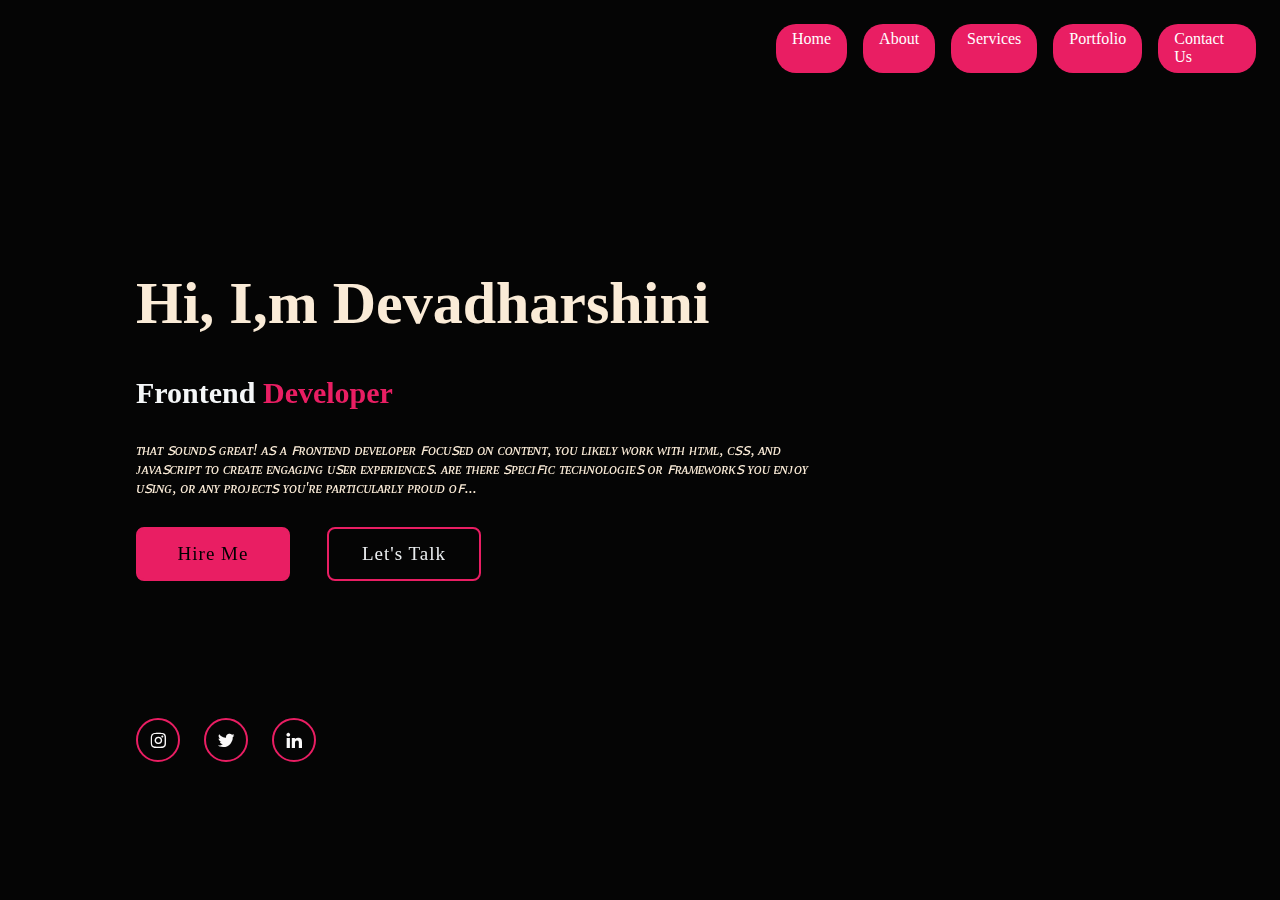
<file: index.html>
<!DOCTYPE html>
<html lang="en">
<head>
    <meta charset="UTF-8">
    <meta name="viewport" content="width=device-width, initial-scCale=1.0">
    <title>personal portfolio website</title>
    <link rel="stylesheet" href="port.css">
    <link href='https://unpkg.com/boxicons@2.1.4/css/boxicons.min.css' rel='stylesheet'>
</head>
<body>
    <div class="navbar">
        <div class="links">
          <a href="C:\Users\Devadharshini\OneDrive\Desktop\PORTFOLIO\New folder\New folder\port.html">Home</a>
          <a href="C:\Users\Devadharshini\OneDrive\Desktop\PORTFOLIO\New folder\New folder\About.html">About</a>
          <a href="C:\Users\Devadharshini\OneDrive\Desktop\PORTFOLIO\New folder\New folder\Services.html">Services</a>
          <a href="C:\Users\Devadharshini\OneDrive\Desktop\PORTFOLIO\New folder\New folder\port.html">Portfolio</a>
          <a href="C:\Users\Devadharshini\OneDrive\Desktop\PORTFOLIO\New folder\New folder\contact2.html">Contact Us</a>
        </div>
      </div>
    <section class="home">
        <div class="home-content">
            <h1>Hi, I,m Devadharshini</h1>
            <h3>Frontend <span>Developer</span></h3>
            <p>ᴛʜᴀᴛ ꜱᴏᴜɴᴅꜱ ɢʀᴇᴀᴛ! ᴀꜱ ᴀ ꜰʀᴏɴᴛᴇɴᴅ ᴅᴇᴠᴇʟᴏᴘᴇʀ ꜰᴏᴄᴜꜱᴇᴅ ᴏɴ ᴄᴏɴᴛᴇɴᴛ, ʏᴏᴜ ʟɪᴋᴇʟʏ ᴡᴏʀᴋ ᴡɪᴛʜ ʜᴛᴍʟ, ᴄꜱꜱ, ᴀɴᴅ ᴊᴀᴠᴀꜱᴄʀɪᴘᴛ ᴛᴏ ᴄʀᴇᴀᴛᴇ ᴇɴɢᴀɢɪɴɢ ᴜꜱᴇʀ ᴇxᴘᴇʀɪᴇɴᴄᴇꜱ. ᴀʀᴇ ᴛʜᴇʀᴇ ꜱᴘᴇᴄɪꜰɪᴄ ᴛᴇᴄʜɴᴏʟᴏɢɪᴇꜱ ᴏʀ ꜰʀᴀᴍᴇᴡᴏʀᴋꜱ ʏᴏᴜ ᴇɴᴊᴏʏ ᴜꜱɪɴɢ, ᴏʀ ᴀɴʏ ᴘʀᴏᴊᴇᴄᴛꜱ ʏᴏᴜ'ʀᴇ ᴘᴀʀᴛɪᴄᴜʟᴀʀʟʏ ᴘʀᴏᴜᴅ ᴏꜰ...</p>
            <div class="btn-box">
                <a href="#">Hire Me</a>
                <a href="C:\Users\Devadharshini\OneDrive\Desktop\PORTFOLIO\New folder\New folder\letstalk.html">Let's Talk</a>
            </div>
        </div>
        <div class="home-sci">
            <a href="https://www.instagram.com/iamdharz_offi/profilecard/?igsh=MTFsdGprbDhheng4cw=="><i class='bx bxl-instagram'></i></a>
            <a href="#"><i class='bx bxl-twitter'></i></a>
            <a href="https://www.linkedin.com/in/devadharshini-ragupathy-25329526a"><i class='bx bxl-linkedin'></i></a>
        </div>
        <span class="home-imghover">
        </span>
    </section>
</body>
</html>
</file>
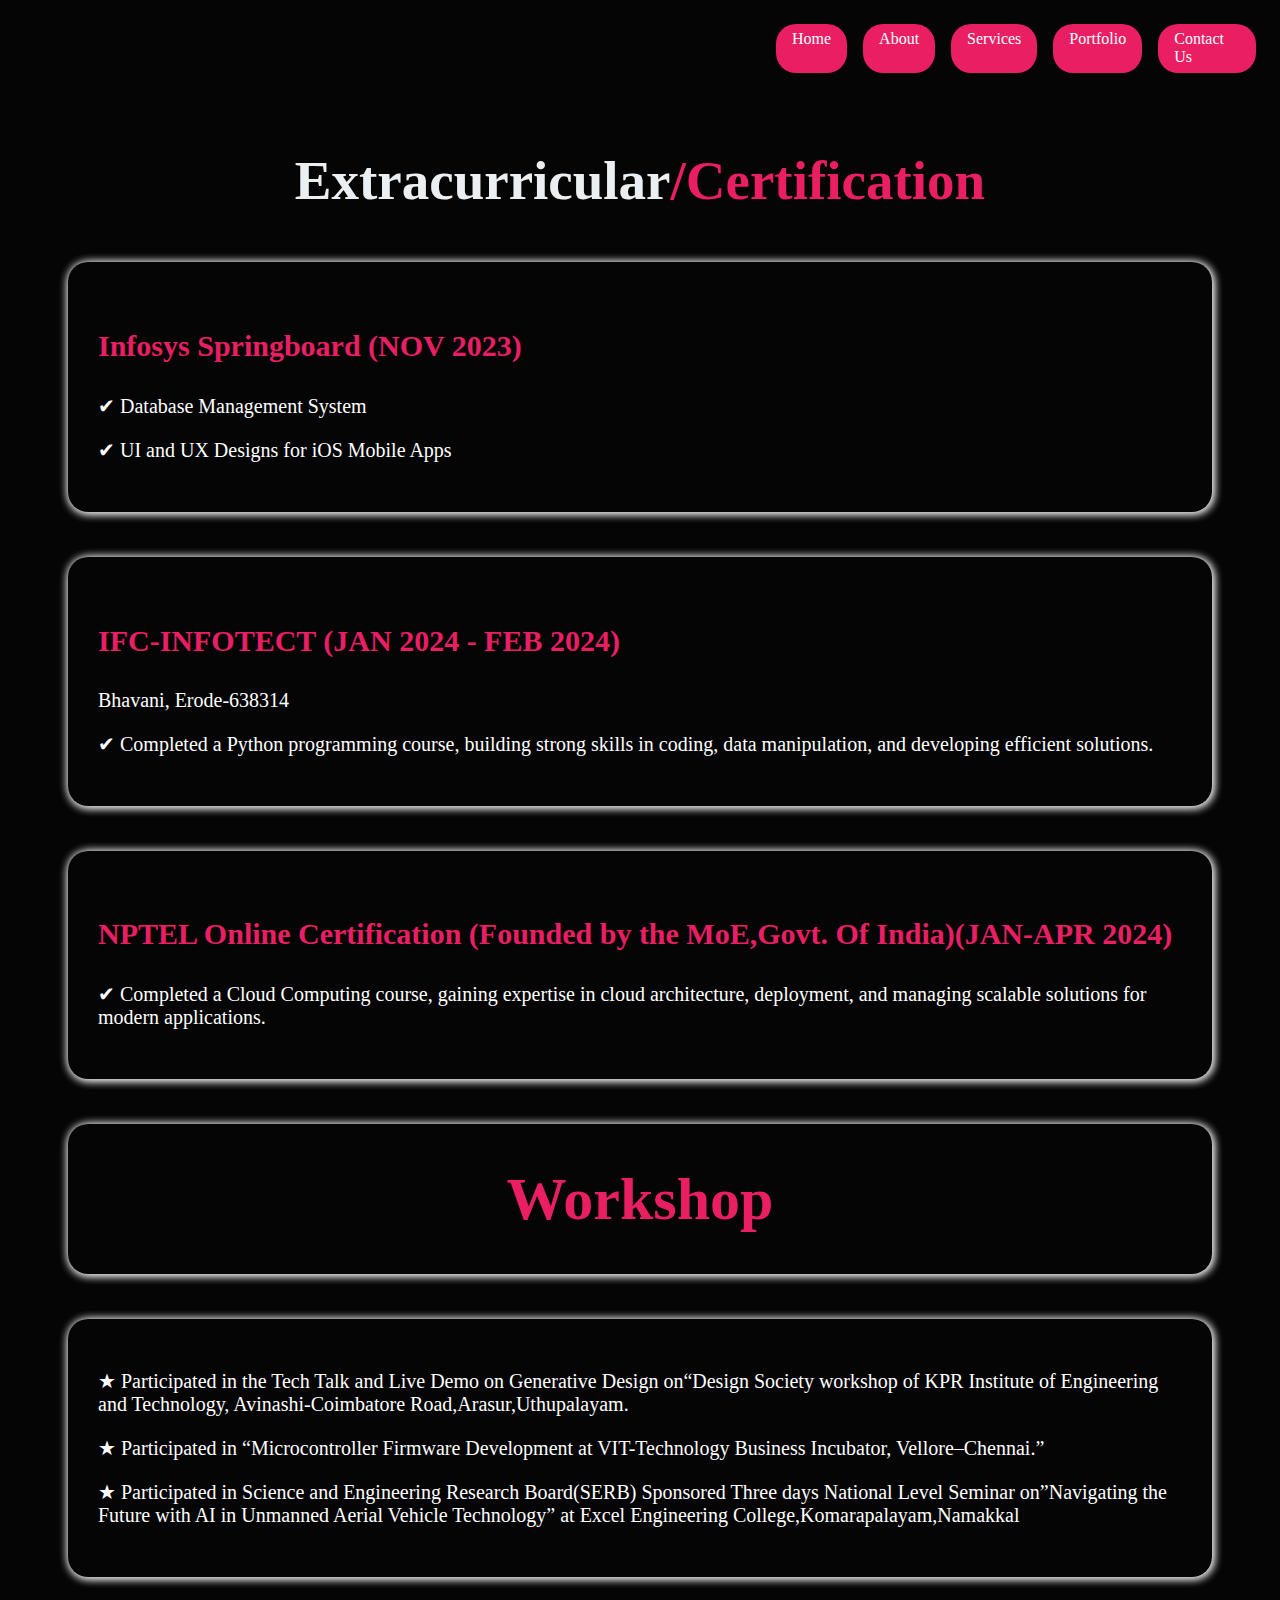
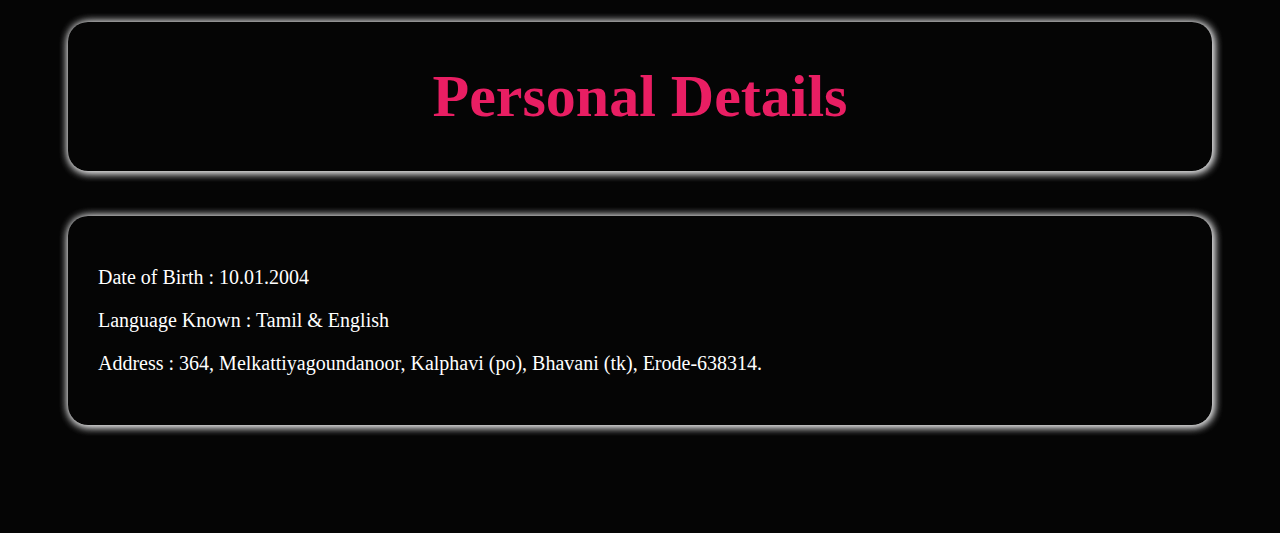
<file: About.html>
<!DOCTYPE html>
<html lang="en">
<head>
    <meta charset="UTF-8">
    <meta name="viewport" content="width=device-width, initial-scale=1.0">
    <title>Document</title>
</head>
<style>
.navbar {
      display: flex;
      justify-content: space-between;
      align-items: center;
      background-color: #050505;
      padding: 1em 1em;
      flex-wrap: wrap;
    }
.navbar .links {
      display: flex;
      gap: 1em;
      margin-left: 47em;
}

.navbar .links a {
      color: #fff;
      text-decoration: none;
      padding: 0.4em 1em;
      background-color:#e91e63;
      border-radius: 20px;
      font-size: 1em;
}
.navbar .links a:hover {
      background-color: #050505;
    }
body{
    background-color: #050505;
    color: #ededed;
}
#services{
    color: rgb(236, 239, 241);
    font-size: 20px;
    margin-bottom: 3rem;
}
.sub-title{
    text-align: center;
    font-size: 55px;
    padding-bottom:10px;
    margin:0px;
    padding:0px;
}
.sub-title span{
    color: #e91e63;
}
.container{
    padding: 60px;
}
.services-list{
    display: grid;
    grid-gap:45px;
    margin-top: 50px;
}
.services-list div{
    background-color: transparent;
    padding: 30px;
    font-size: 13px;
    font-weight: 13px;
    border-right: 90px;
    border-radius: 20px;
    transition: background 0.5s,transform 0.5s;
    box-shadow: 1px 1px 10px #eeeef0f7,
    1px 1px 10px #f3f4f5f7;
}
.services-list div i{
    font-size: 30px;
    margin-bottom: 20px;
}
.services-list div h2{
    font-size: 30px;
    font-weight: 500;
    margin-bottom: 15px;

}
.services-list div a{
    text-decoration: none;
    color:#000000;
    font-size: 12px;
    margin-top: 20px;
    display: inline-block;
}
.services-list h2{
    color:#e91e63;
    line-height: 1.9;
}
.services-list p{
    font-size: 20px;
}
.read{
    display:inline-block;
    padding: 12px 28px;
    background: #e91e63;
    border-radius: 40px;
    font-size: 16px;
    color: #081b29;
    letter-spacing: 1px;
    text-decoration: none;
    font-weight: 600;
    opacity: 0;
    animation: slideTop 1s ease forwards;
    animation-delay:2s;
    box-shadow: 0 0 5px #e91e63,
    0 0 25px #e91e63;
}
.read:hover{
    box-shadow: 0 0 5px #e91e63,
    0 0 25px #e91e63,0 0 50px #e91e63,
    0 0 100px #e91e63,0 0 200px #e91e63;
}
.btn-box{
    display:inline-block;
    padding: 12px 28px;
    background: #e91e63;
    border-radius: 40px;
    font-size: 16px;
    color: #070707;
    letter-spacing: 1px;
    text-decoration: none;
    font-weight: 600;
    opacity: 0;
    animation: slideTop 1s ease forwards;
    animation-delay:2s;
    box-shadow: 0 0 5px #e91e63,
    0 0 25px #e91e63;
}
.btn-box:hover{
    box-shadow: 0 0 5px #e91e63,
    0 0 25px #e91e63,0 0 50px #e91e63,
    0 0 100px #e91e63,0 0 200px #e91e63; 
}
.services-list .work{
    text-align: center;
    font-size: 30px;
    padding-bottom:30px;
    margin-top:0px;
    padding:0px;
    color:#e91e63;
}
.services-list p{
    color: white;
}
.services-list .fam{
    text-align: center;
    font-size: 30px;
    padding-bottom:30px;
    margin-top:0px;
    padding:0px;
    color:#e91e63;
    
    
}
</style>
<body>
    <div class="navbar">
        <div class="links">
          <a href="C:\Users\Devadharshini\OneDrive\Desktop\PORTFOLIO\New folder\New folder\port.html">Home</a>
          <a href="C:\Users\Devadharshini\OneDrive\Desktop\PORTFOLIO\New folder\New folder\About.html">About</a>
          <a href="C:\Users\Devadharshini\OneDrive\Desktop\PORTFOLIO\New folder\New folder\Services.html">Services</a>
          <a href="C:\Users\Devadharshini\OneDrive\Desktop\PORTFOLIO\New folder\New folder\port.html">Portfolio</a>
          <a href="C:\Users\Devadharshini\OneDrive\Desktop\PORTFOLIO\New folder\New folder\contact2.html">Contact Us</a>
        </div>
      </div>
    <section>
        <div class="services" id="services">
            <div class="container">
                <h1 class="sub-title">Extracurricular<span>/Certification</span></h1>
                <div class="services-list">
                    <div>
                        <h2><b>Infosys Springboard (NOV 2023)</b></h2>
                        <p>✔  Database Management System</p>
                        <p>✔  UI and UX Designs for iOS Mobile Apps</p>
                    </div>
                    <div>
                        <i class='bx bx-crop'style='color:#00eeff'></i>
                        <h2><b> IFC-INFOTECT (JAN 2024 - FEB 2024) </b></h2>
                        <p>Bhavani, Erode-638314</p>
                        <p>✔  Completed a Python programming course, building strong skills in coding, data manipulation, and developing efficient solutions.</p>
                    </div>
                    <div>
                        <i class='bx bxl-apple' style='color:#00eeff'></i>
                        <h2><b>NPTEL Online Certification (Founded by the MoE,Govt. Of India)(JAN-APR 2024)</b></h2>
                        <p>✔  Completed a Cloud Computing course, gaining expertise in cloud architecture, deployment, and managing scalable solutions for modern applications.</p>
                    </div>
                    <div class="work">
                        <h1>Workshop</h1>
                    </div>
                    <div class="workshop">
                    <p>★  Participated in the Tech Talk and Live Demo on Generative Design on“Design Society
                        workshop of KPR Institute of Engineering and Technology, Avinashi-Coimbatore
                        Road,Arasur,Uthupalayam.</p>
                     <p>★  Participated in “Microcontroller Firmware Development at VIT-Technology Business
                        Incubator, Vellore–Chennai.”</p>
                     <p>★  Participated in Science and Engineering Research Board(SERB) Sponsored Three days
                        National Level Seminar on”Navigating the Future with AI in Unmanned Aerial
                        Vehicle Technology” at Excel Engineering College,Komarapalayam,Namakkal</p>
                    </div>
                    <div class="fam">
                        <h1>Personal Details</h1>
                    </div>
                    <div class="family">
                        <p>Date of Birth : 10.01.2004</p>
                        <p>Language Known : Tamil & English</p>
                        <p>Address : 364, Melkattiyagoundanoor, Kalphavi (po), Bhavani (tk), Erode-638314.</p>
                    </div>
                </div>
            </div>
        </div>
    </section>
    </body>
</body>
</html>
</file>
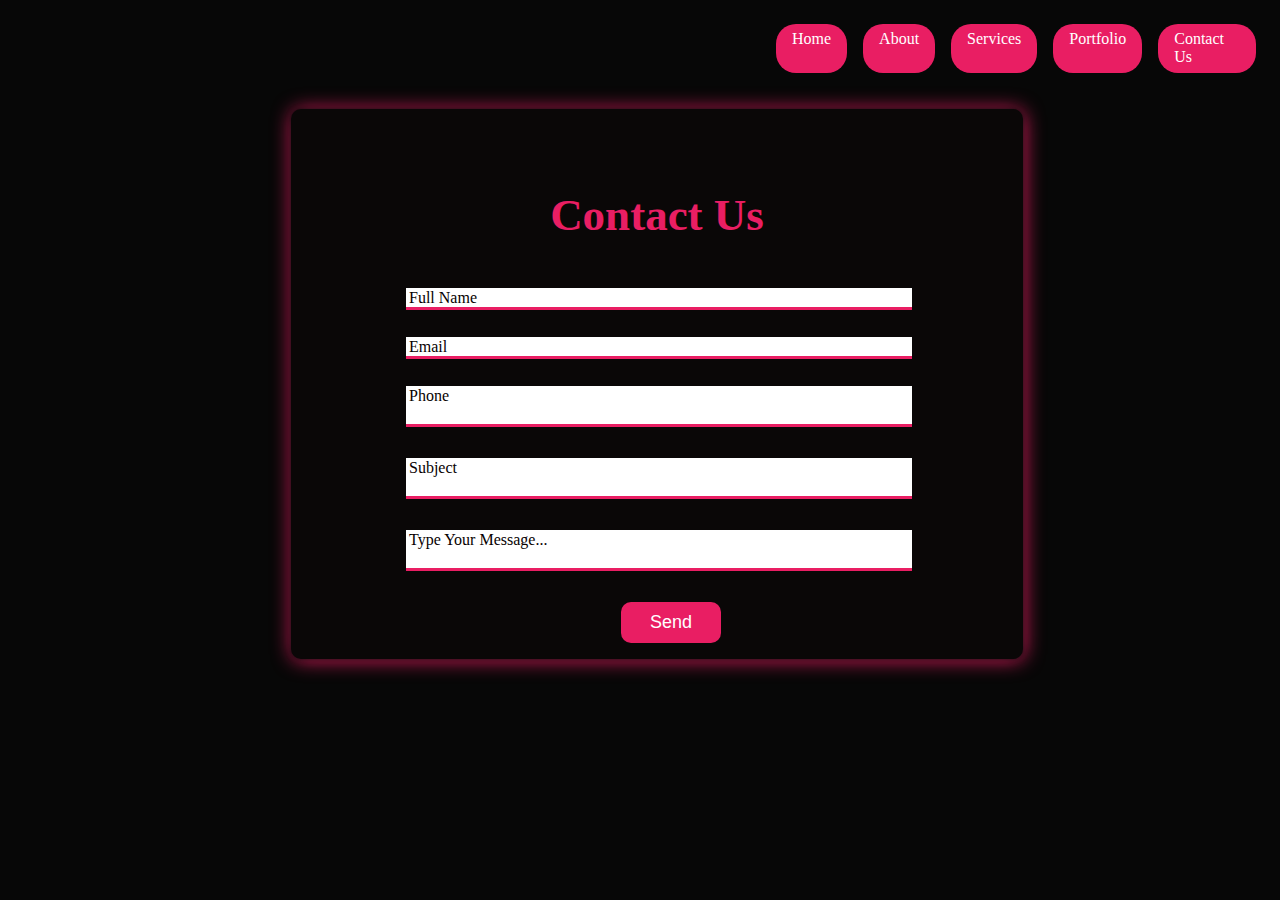
<file: contact2.html>
<!DOCTYPE html>
<html lang="en">
<head>
    <meta charset="UTF-8">
    <meta name="viewport" content="width=device-width, initial-scale=1.0">
    <title>Contact Us</title>
</head>
<style>
    body{
        background-color: #070707;
    }
    .navbar {
      display: flex;
      justify-content: space-between;
      align-items: center;
      background-color: #070707;
      padding: 1em 1em;
      flex-wrap: wrap;
    }
    .navbar .links {
      display: flex;
      gap: 1em;
      margin-left: 47em;
    }

    .navbar .links a {
      color: #fff;
      text-decoration: none;
      padding: 0.4em 1em;
      background-color: #e91e63;
      border-radius: 20px;
      font-size: 1em;
    }

    .navbar .links a:hover {
      background-color: #050505;
    }
    .contactForm{
        width: 50%;
        padding: 50px;
        background:#0a0707;
        margin-top:20px;
        margin-left: 283px;
        border-radius: 10px;
        transition: background 0.1s,transform 0.2s;
        box-shadow: 0px 0px 5px #0b0c0cf7,
        1px 1px 20px  #e91e63;
        height: 450px;                                                               
    }
    .contactForm h2{
        font-size: 45px;
        color:  #e91e63;
        font-weight: 600;
        text-align: center;
        margin-top: 30px;
    }
    .contactForm .inputBox{
        position: relative;
        width: 100%;
        margin-top:7px;

    }
    .contactForm .inputBox input,
        .contactForm .inputBox textarea{
        width: 80%;
        padding: 1px 0;
        font-size: 15px;
        border:none;
        border-bottom: 3px solid  #e91e63;
        outline: none;
        resize: none;
        margin: 10px 0;
        margin-left: 65px;
    }
    .contactForm .inputBox span{
        position: absolute;
        left: 0;
        padding: 3px 0;
        font-size: 16px;
        margin: 8px 0;
        pointer-events: none;
        transition: 0.5s;
        color: #070101;
        margin-left: 68px;
    }
    .contactForm .inputBox input:focus ~ span,
    .contactForm .inputBox input:valid ~ span,
    .contactForm .inputBox textarea:focus ~ span,
    .contactForm .inputBox textarea:valid ~ span{
        color: #e91e63;
        font-size:12px;
        transform:translateY(-20px);
    }
    .contactForm .inputBox input[type="submit"]
    {
        width: 100px;
        background:  #e91e63;
        color: #fff;
        border: none;
        cursor: pointer;
        padding: 10px;
        font-size: 18px;
        border-radius: 10px;
        margin-left: 280px;
    }
    @media (max-width:991px)
    {
        .contact
        {
            padding: 50px;
        }
        .container
        {
            flex-direction: column;
        }
        .container .contactinfo
        {
            margin-bottom: 40px;
        }
        .container .contactinfo
        {
            width: 100%;
        }
    }

</style>
<body>
    <div class="navbar">
        <div class="links">
          <a href="C:\Users\Devadharshini\OneDrive\Desktop\PORTFOLIO\New folder\New folder\port.html">Home</a>
          <a href="C:\Users\Devadharshini\OneDrive\Desktop\PORTFOLIO\New folder\New folder\About.html">About</a>
          <a href="C:\Users\Devadharshini\OneDrive\Desktop\PORTFOLIO\New folder\New folder\Services.html">Services</a>
          <a href="C:\Users\Devadharshini\OneDrive\Desktop\PORTFOLIO\New folder\New folder\port.html">Portfolio</a>
          <a href="#">Contact Us</a>
        </div>
      </div>
      <div class="contactForm">
        <form>
            <h2>Contact Us</h2>
            <div class="inputBox">
                <input type="text"name="" required="required">
                <span>Full Name</span>
            </div>
            <div class="inputBox">
                <input type="text"name="" required="required">
                <span>Email</span>
            </div>
            <div class="inputBox">
                <textarea required="required"></textarea>
                <span>Phone</span>
            </div>
            <div class="inputBox">
                <textarea required="required"></textarea>
                <span>Subject</span>
            </div>
            <div class="inputBox">
                <textarea required="required"></textarea>
                <span>Type Your Message...</span>
            </div>
            <div class="inputBox">
                <input type="submit"button onclick="fun()" value="Send">
            </div>
        </form>
    </div> 
    <script>
        function fun(){
            alert("Successfully Sended..!")
        }
    </script> 
    
</body>
</html>
</file>
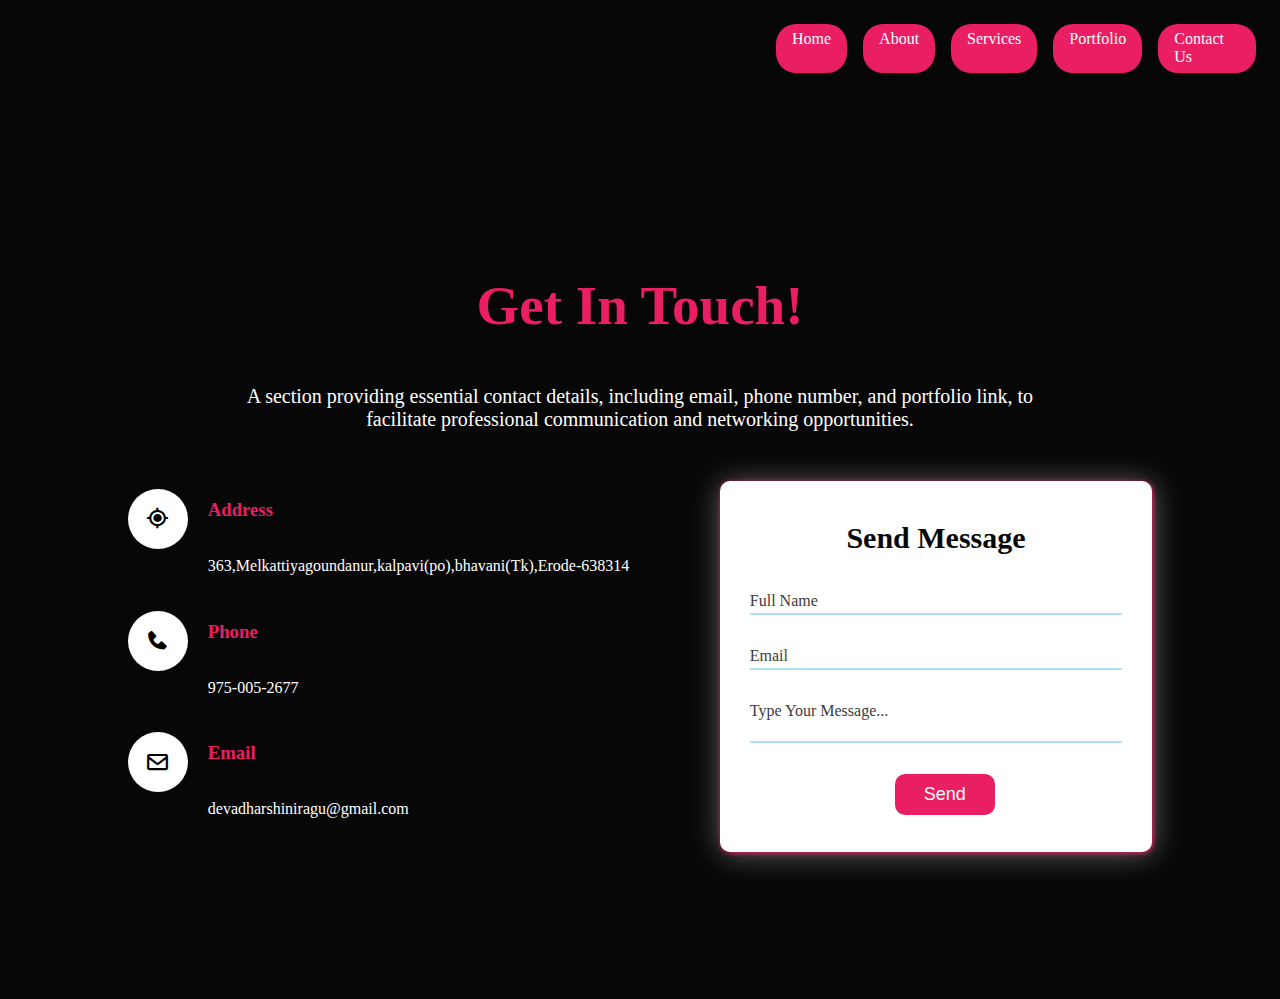
<file: letstalk.html>
<!DOCTYPE html>
<html lang="en">
<head>
    <meta charset="UTF-8">
    <meta name="viewport" content="width=device-width, initial-scale=1.0">
    <title>Document</title>
    <link href='https://unpkg.com/boxicons@2.1.4/css/boxicons.min.css' rel='stylesheet'>
</head>
<style>
    body{
        background-color: #070707;
    }
    .navbar {
      display: flex;
      justify-content: space-between;
      align-items: center;
      background-color: #070707;
      padding: 1em 1em;
      flex-wrap: wrap;
    }
    .navbar .links {
      display: flex;
      gap: 1em;
      margin-left: 47em;
    }

    .navbar .links a {
      color: #fff;
      text-decoration: none;
      padding: 0.4em 1em;
      background-color:#e91e63;
      border-radius: 20px;
      font-size: 1em;
    }

    .navbar .links a:hover {
      background-color: #050505;
    }
    .contact{
        position: relative;
        min-height: 100vh;
        padding: 1px 100px;
        display: flex;
        justify-content:center;
        align-items: center;
        flex-direction: column;
        background-size: cover;
    }
    .contact .content{
        max-width: 800px;
        text-align: center;
        margin-top: 0px;
    }
    .contact .content h2{
        font-size: 55px;
        font-weight: 560;
        color:#e91e63;
        line-height: 1.2;
    }
    .contact .content p{
        font-weight: 400;
        color: #fff;
        font-size: 20px;
    }
    .container
    {
        width: 100%;
        display: flex;
        justify-content: center;
        align-items: center;
        margin-top: 20px;

    }
    .container .contactinfo
    {
        width: 50%;
        display: flex;
        flex-direction: column;
        line-height: 1.1;

    }
    .container .contactinfo .Box{
        position: relative;
        padding: 10px 0;
        display: flex;

    }
    .container .contactinfo .Box .icon{
        min-width: 60px;
        height: 60px;
        background: #fff;
        display: flex;
        justify-content: center;
        align-items: center;
        border-radius: 50%;
        font-size: 25px;
    }
    .container .contactinfo .Box .text
    {
        display: flex;
        margin-left: 20px;
        color: #fff;
        font-size: 16px;
        flex-direction: column;
        font-weight: 200;
    }
    .container .contactinfo .Box .text h3{
        font-weight: 600;
        color:#e91e63;
        line-height: 1.3;
        margin-top: 9px;

    }
    .contactForm{
        width: 35%;
        padding: 30px;
        background:#fff;
        margin-top:10px;
        margin-left: 60px;
        border-radius: 10px;
        transition: background 0.1s,transform 0.2s;
        box-shadow: 1px 1px 5px #e91e63,
        1px 2px 30px #6b6a6af7;
    }
    .contactForm h2{
        font-size: 30px;
        color: #080808;
        font-weight: 600;
        margin-top: 10px;
        text-align: center;
    }
    .contactForm .inputBox{
        position: relative;
        width: 100%;
        margin-top: 13px;

    }
    .contactForm .inputBox input,
        .contactForm .inputBox textarea{
        width: 100%;
        padding: 4px 0;
        font-size: 16px;
        border:none;
        border-bottom: 2px solid #abe0f0;
        outline: none;
        resize: none;
        margin: 7px 0;
    }
    .contactForm .inputBox span{
        position: absolute;
        left: 0;
        padding: 5px 0;
        font-size: 16px;
        margin: 7px 0;
        pointer-events: none;
        transition: 0.5s;
        color: #3d3c3c;
    }
    .contactForm .inputBox input:focus ~ span,
    .contactForm .inputBox input:valid ~ span,
    .contactForm .inputBox textarea:focus ~ span,
    .contactForm .inputBox textarea:valid ~ span{
        color: #e91e63;
        font-size:12px;
        transform:translateY(-20px);
    }
    .contactForm .inputBox input[type="submit"]
    {
        width: 100px;
        background: #e91e63;
        color: #fff;
        border: none;
        cursor: pointer;
        padding: 10px;
        font-size: 18px;
        border-radius: 10px;
        margin-left: 145px;
    }
    @media (max-width:991px)
    {
        .contact
        {
            padding: 50px;
        }
        .container
        {
            flex-direction: column;
        }
        .container .contactinfo
        {
            margin-bottom: 40px;
        }
        .container .contactinfo
        {
            width: 100%;
        }
    }

</style>
<body>
    <div class="navbar">
        <div class="links">
          <a href="C:\Users\Devadharshini\OneDrive\Desktop\PORTFOLIO\New folder\New folder\port.html">Home</a>
          <a href="C:\Users\Devadharshini\OneDrive\Desktop\PORTFOLIO\New folder\New folder\About.html">About</a>
          <a href="C:\Users\Devadharshini\OneDrive\Desktop\PORTFOLIO\New folder\New folder\Services.html">Services</a>
          <a href="C:\Users\Devadharshini\OneDrive\Desktop\PORTFOLIO\New folder\New folder\port.html">Portfolio</a>
          <a href="C:\Users\Devadharshini\OneDrive\Desktop\PORTFOLIO\New folder\New folder\contact2.html  ">Contact Us</a>
        </div>
      </div>
    <section class="contact">
        <div class="content">
            <h2>Get In Touch!</h2>
            <p> A section providing essential contact details, including email, phone number, and portfolio link, to facilitate professional communication and networking opportunities.</p>
        </div>
        <div class="container">
            <div class="contactinfo">
            <div class="Box">
                <div class="icon"><i class='bx bx-current-location' ></i></div>
                <div class="text">
                    <h3>Address</h3>
                    <p>363,Melkattiyagoundanur,kalpavi(po),bhavani(Tk),Erode-638314</p>
                </div>
            </div>
            <div class="Box">
                <div class="icon"><i class='bx bxs-phone'></i></i></div>
                <div class="text">
                    <h3>Phone</h3>
                    <p>975-005-2677</p>
                </div>
            </div>
                <div class="Box">
                <div class="icon"><i class='bx bx-envelope' ></i></div>
                <div class="text">
                    <h3>Email</h3>
                    <p>devadharshiniragu@gmail.com</p>
                </div>
            </div>
        </div>
        <div class="contactForm">
            <form>
                <h2>Send Message</h2>
                <div class="inputBox">
                    <input type="text"name="" required="required">
                    <span>Full Name</span>
                </div>
                <div class="inputBox">
                    <input type="text"name="" required="required">
                    <span>Email</span>
                </div>
                <div class="inputBox">
                    <textarea required="required"></textarea>
                    <span>Type Your Message...</span>
                </div>
                <div class="inputBox">
                    <input type="submit"button onclick="fun()" value="Send">
                </div>
            </form>
        </div>   
        <script>
            function fun(){
                alert("Successfully Sended..!")
            }
        </script>  
    </div>
</section> 
</body>
</html>
</file>
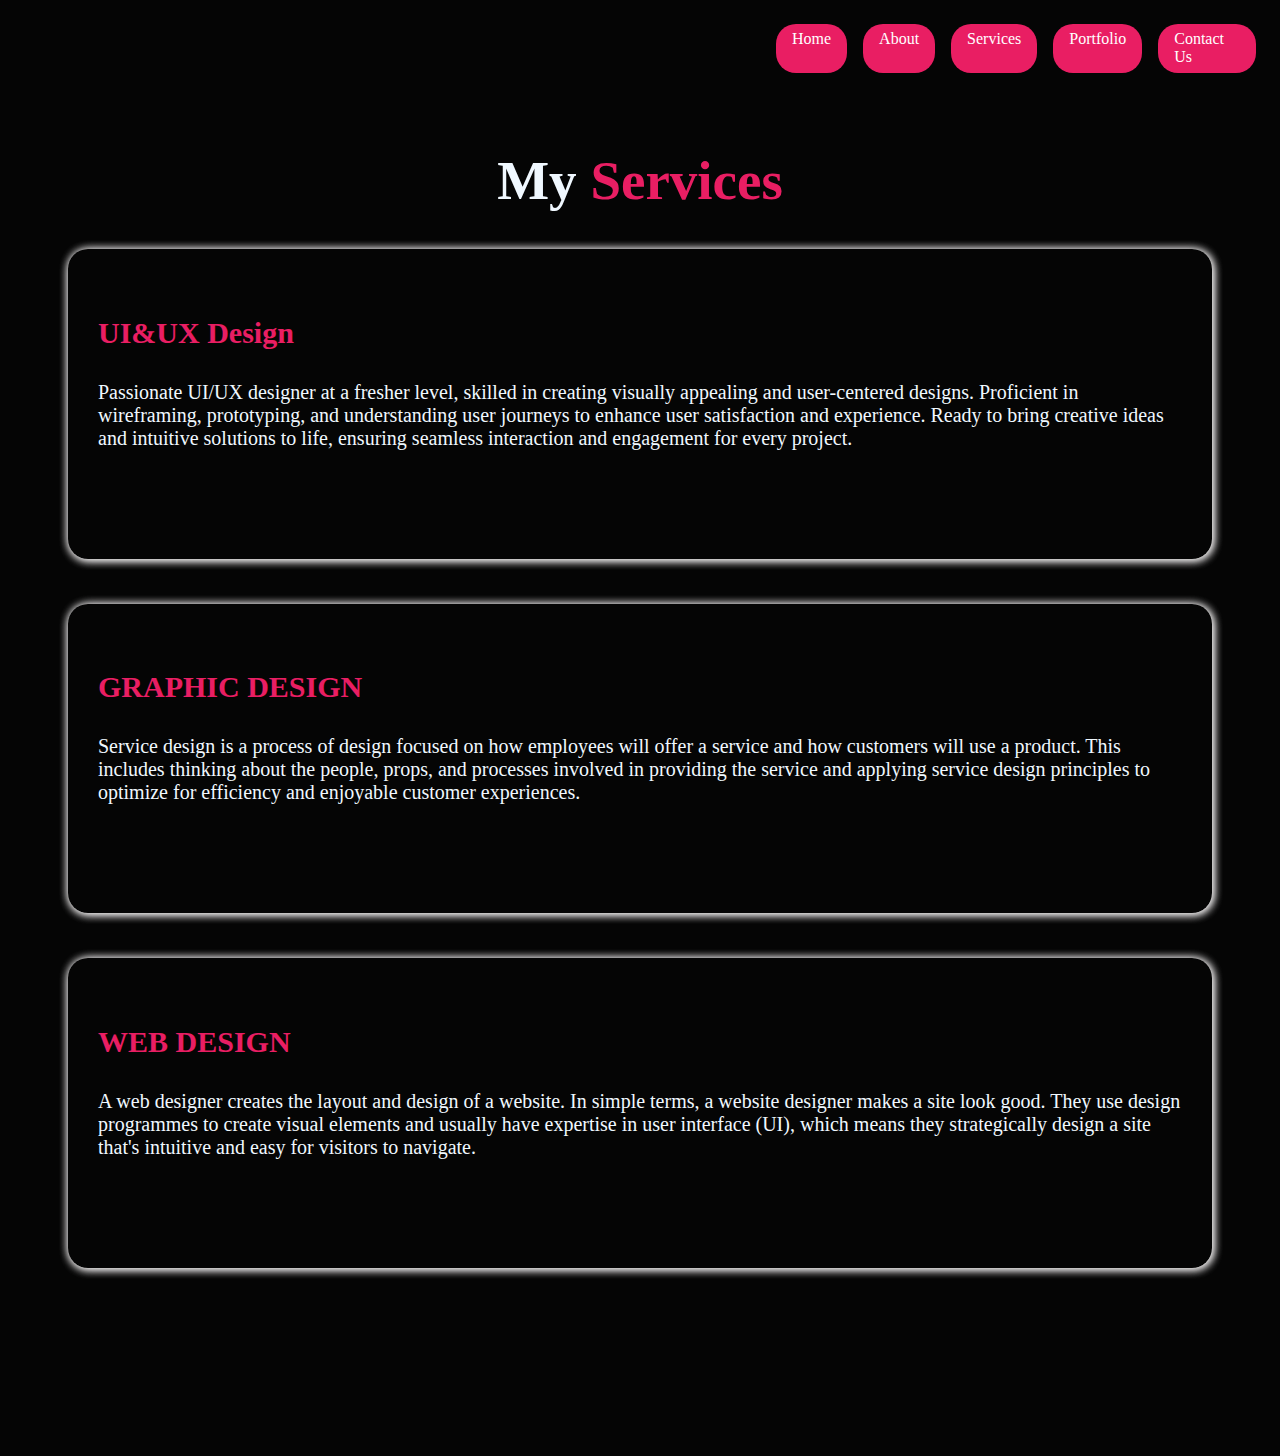
<file: Services.html>
<!DOCTYPE html>
<html lang="en">
<head>
    <meta charset="UTF-8">
    <meta name="viewport" content="width=device-width, initial-scale=1.0">
    <title>About Us</title>
</head>
<style>
.navbar {
    display: flex;
    justify-content: space-between;
    align-items: center;
    background-color: #050505;
    padding: 1em 1em;
    flex-wrap: wrap;
}
.navbar .links {
    display: flex;
    gap: 1em;
    margin-left: 47em;
}
.navbar .links a {
    color: #fff;
    text-decoration: none;
    padding: 0.4em 1em;
    background-color:#e91e63;
    border-radius: 20px;
    font-size: 1em;
}
.navbar .links a:hover {
    background-color: #050505;
}
body{
    background-color: #050505;
    color: #ededed;
}
#services{
    color: aliceblue;
    font-size: 20px;
    margin-bottom: 8rem;
}
.sub-title{
    text-align: center;
    font-size: 55px;
    padding-bottom:10px;
    margin-top:0px;
    padding:0em;
}
.sub-title span{
    color: #e91e63;
}
.container{
    padding: 60px;
}
.services-list{
    display: grid;
    grid-gap:45px;
    margin-top: 10px;
}
.services-list div{
    background-color: transparent;
    padding: 30px;
    font-size: 13px;
    font-weight: 13px;
    border-right: 90px;
    border-radius: 20px;
    transition: background 0.5s,transform 0.5s;
    box-shadow: 1px 1px 10px #f8f7f7,
    1px 1px 10px #f5f2f3;
}
.services-list div i{
    font-size: 30px;
    margin-bottom: 20px;
}
.services-list div h2{
    font-size: 30px;
    font-weight: 500;
    margin-bottom: 15px;

}
.services-list div a{
    text-decoration: none;
    color:#000000;
    font-size: 12px;
    margin-top: 20px;
    display: inline-block;
}
.services-list h2{
    color:#e91e63;
    line-height: 1.9;
}
.services-list p{
    font-size: 20px;
}
.read{
    display:inline-block;
    padding: 12px 28px;
    background: #e91e63;
    border-radius: 40px;
    font-size: 16px;
    color: #acb5bb;
    letter-spacing: 1px;
    text-decoration: none;
    font-weight: 600;
    opacity: 0;
    animation: slideTop 1s ease forwards;
    animation-delay:2s;
    box-shadow: 0 0 5px #e91e63,
    0 0 25px #e91e63;
}
.read:hover{
    box-shadow: 0 0 5px #e91e63,
    0 0 25px #e91e63,0 0 50px #e91e63,
    0 0 100px #e91e63,0 0 200px #e91e63;
}
.btn-box{
    display:inline-block;
    padding: 12px 28px;
    background: #e91e63;
    border-radius: 40px;
    font-size: 16px;
    color: #080808;
    letter-spacing: 1px;
    text-decoration: none;
    font-weight: 600;
    opacity: 0;
    animation: slideTop 1s ease forwards;
    animation-delay:2s;
    box-shadow: 0 0 5px #e91e63,
    0 0 25px #e91e63;
}
.btn-box:hover{
    box-shadow: 0 0 5px #e91e63,
    0 0 25px #e91e63,0 0 50px #e91e63,
    0 0 100px #e91e63,0 0 200px #e91e63; 
}
</style>
<body>   
    <div class="navbar">
        <div class="links">
          <a href="C:\Users\Devadharshini\OneDrive\Desktop\PORTFOLIO\New folder\New folder\port.html">Home</a>
          <a href="C:\Users\Devadharshini\OneDrive\Desktop\PORTFOLIO\New folder\New folder\About.html">About</a>
          <a href="C:\Users\Devadharshini\OneDrive\Desktop\PORTFOLIO\New folder\New folder\Services.html">Services</a>
          <a href="C:\Users\Devadharshini\OneDrive\Desktop\PORTFOLIO\New folder\New folder\port.html">Portfolio</a>
          <a href="C:\Users\Devadharshini\OneDrive\Desktop\PORTFOLIO\New folder\New folder\contact2.html">Contact Us</a>
        </div>
      </div>
<section>
    <div class="services" id="services">
        <div class="container">
            <h1 class="sub-title">My <span>Services</span></h1>
            <div class="services-list">
                <div>
                    <i class='bx bx-code' style='color:#00eeff'></i>
                    <h2><b>UI&UX Design</b></h2>
                    <p>Passionate UI/UX designer at a fresher level, skilled in creating visually appealing and user-centered designs. 
                        Proficient in wireframing, prototyping, and understanding user journeys to enhance user satisfaction and experience. 
                        Ready to bring creative ideas and intuitive solutions to life, ensuring seamless interaction and engagement for every project.</p>
                        <a href="#" class="read">lern more</a>
                </div>
                <div>
                    <i class='bx bx-crop'style='color:#00eeff'></i>
                    <h2><b>GRAPHIC DESIGN</b></h2>
                    <p>Service design is a process of design focused on how employees will offer a service and how customers will use a product.
                        This includes thinking about the people, props, and processes involved in providing the service and 
                        applying service design principles to optimize for efficiency and enjoyable customer experiences.</p>
                        <a href="#" class="read">lern more</a>
                </div>
                <div>
                    <i class='bx bxl-apple' style='color:#00eeff'></i>
                    <h2><b>WEB DESIGN</b></h2>
                    <p>A web designer creates the layout and design of a website. In simple terms, a website designer makes a site look good.
                         They use design programmes to create visual elements and usually have expertise in user interface (UI), 
                         which means they strategically design a site that's intuitive and easy for visitors to navigate.</p>
                        <a href="#" class="read">lern more</a>
                </div>
            </div>
        </div>
    </div>
</section>
</body>
</html>
</file>
<file: port.css>
.navbar {
    display: flex;
    justify-content: space-between;
    align-items: center;
    background-color: #050505;
    padding: 1em 1em;
    flex-wrap: wrap;
  }
  .navbar .links {
    display: flex;
    gap: 1em;
    margin-left: 47em;
  }

  .navbar .links a {
    color: #fff;
    text-decoration: none;
    padding: 0.4em 1em;
    background-color:#e91e63;
    border-radius: 20px;
    font-size: 1em;
  }

  .navbar .links a:hover {
    background-color: #050505;
  }
body{
    background-color: #050505;
    color: antiquewhite;
    /* background-image: url("image pro.jpg");    */
}
.home{
    height: 70vh;
    background-size: cover;
    background-position: center;
    display: flex;
    align-items: center;
    padding: 0 10%;
    position: fixed;
}
.home-content{
    max-width: 700px;
}
.home-content h1{
    position: relative;
    font-size: 60px;
    font-weight: 600;
    line-height: 1.1;
}
.home-content h3{
    position: relative;
    font-size: 30px;
    font-weight: 600;
    color: #f5f7f8;
}
.home-content span{
    color: #e91e63;
}
.home-content p{
    font-size: 16px;
    margin: 20px 0 30px;
    font-style: italic;
}
.home-content .btn-box{
    position: relative;
    display: flex;
    justify-content: space-between;
    width: 345px;
    height: 50px;
}
.btn-box a{
    position: relative;
    display: inline-flex;
    justify-content: center;
    width: 150px;
    height: 100%;
    align-items: center;
    background: #e91e63;
    border: 2px solid #e91e63;
    border-radius: 8px;
    font-size: 19px;
    color:black;
    text-decoration: none;
    font-weight: 500;
    letter-spacing: 1px;
    z-index: 1;
    overflow: hidden;
    transition: .4s;
}
.btn-box a:hover{
    color: #fafbfc;
    background-color: #040505;

}
.btn-box a:nth-child(2){
    background: transparent;
    color: #ebeef0;
}
.btn-box a:nth-child(2):hover{
    color: #0c0c0c;
    background-color: #e91e63;

}
.btn-box a:nth-child(2)::before{
    background: #070707;
}
.home-sci{
    position: relative;
    position: absolute;
    bottom: 1px;
    width: 180px;
    display: flex;
    justify-content: space-between;
    height: 0%;
}
.home-sci a{
    position: relative;
    display: inline-flex;
    justify-content: center;
    align-items: center;
    width: 40px;
    height: 40px;
    border: 2px solid #e91e63;
    border-radius: 50%;
    font-size: 20px;
    color: #faf9f9;
    text-decoration: none;
    z-index: 1;
    overflow: hidden;
    transition: .5s;
}
.home-sci a:hover{
    color: rgb(221, 236, 240);
}
.home-imghover{
    position: absolute;
    top: 0;
    right: 30px;
    width: 500px;
    height: 100%;
    /* background: transparent; */
    transition: .3s;
    animation: manipActiveHover .1s forwards;
    animation-delay:.4s ;
    pointer-events:none ;

}
@keyframes showRight{
    100%{
        width: 0;
    }
}
@keyframes maniActiveHover{
    100%{
        pointer-events: auto;
    }
}
</file>
